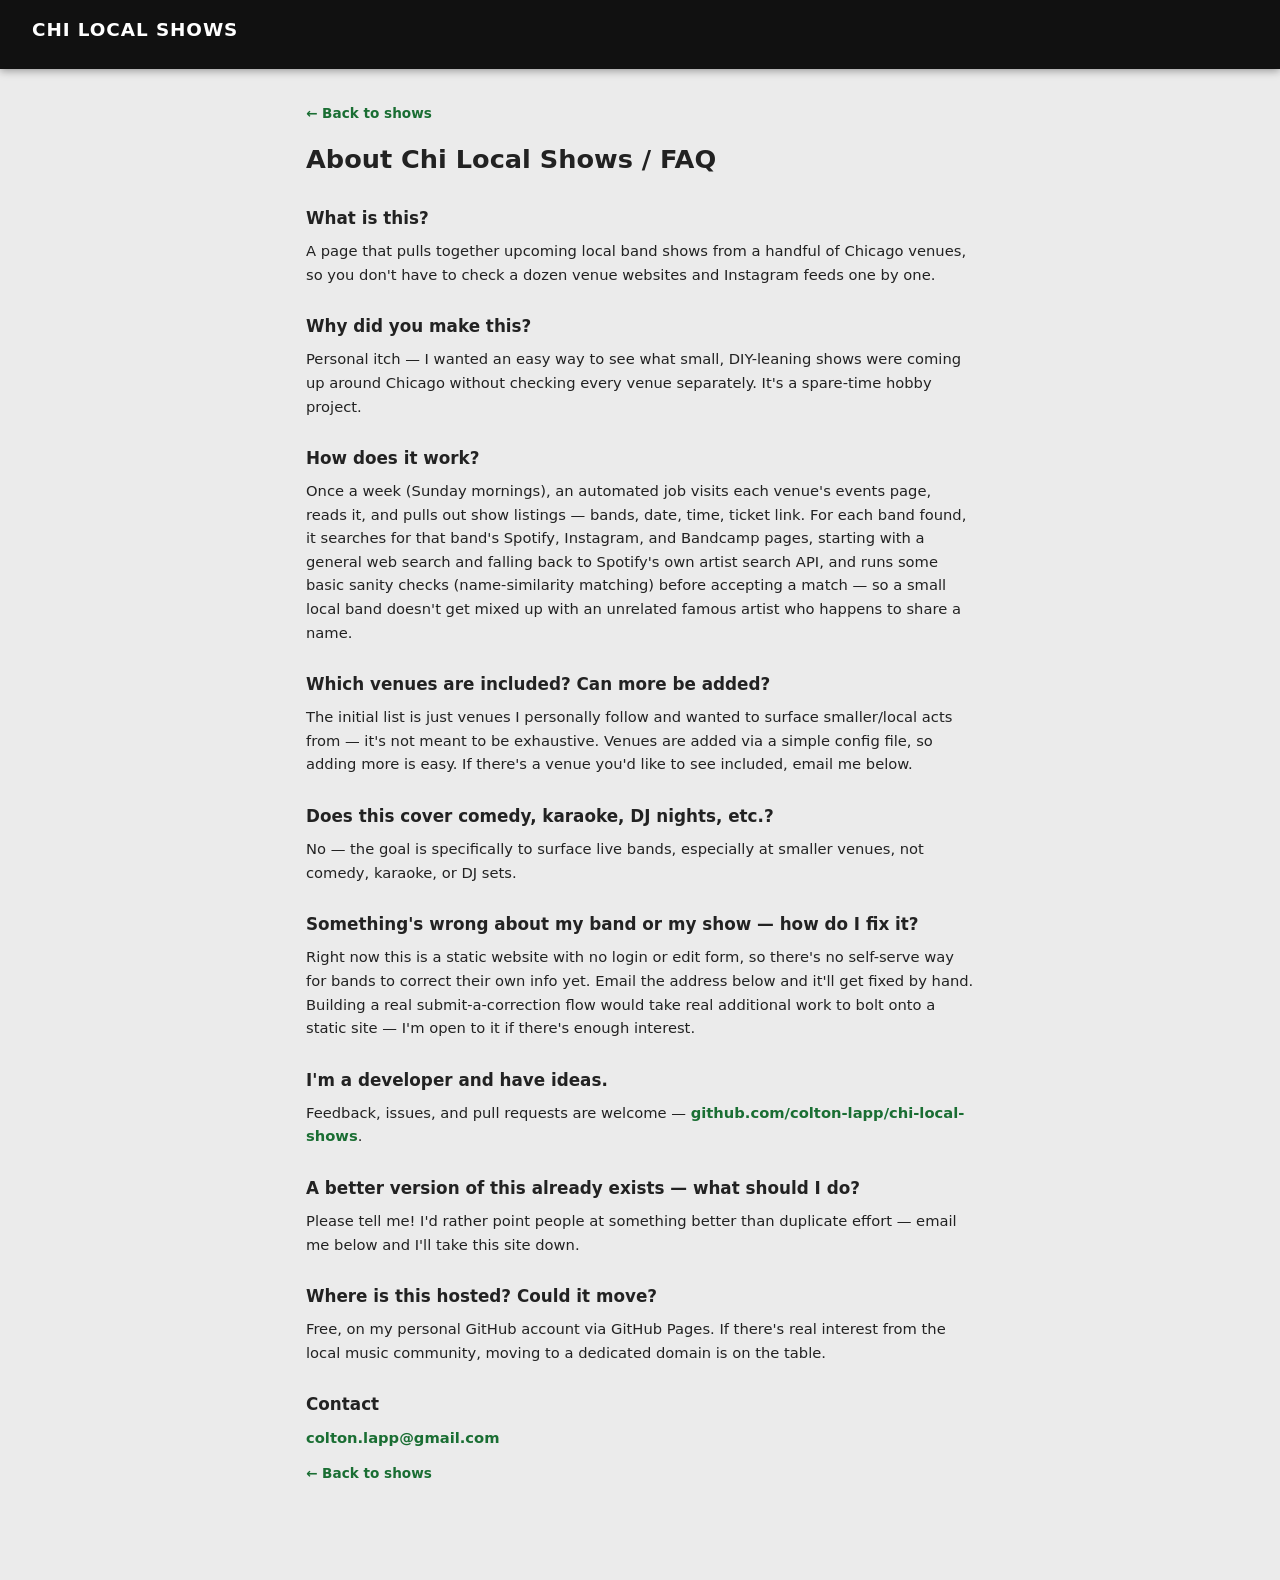
<file: about.html>
<!DOCTYPE html>
<html lang="en">
<head>
  <meta charset="utf-8">
  <meta name="viewport" content="width=device-width, initial-scale=1">
  <title>About — Chi Local Shows</title>
  <link rel="stylesheet" href="static/style.css">
</head>
<body>
  <header>
    <div class="header-top">
      <h1><a href="index.html" style="color:inherit">Chi Local Shows</a></h1>
    </div>
  </header>
  <main class="doc-page">
    <a class="back-link" href="index.html">&larr; Back to shows</a>
    <h1>About Chi Local Shows / FAQ</h1>

    <h2>What is this?</h2>
    <p>A page that pulls together upcoming local band shows from a handful of Chicago venues,
    so you don't have to check a dozen venue websites and Instagram feeds one by one.</p>

    <h2>Why did you make this?</h2>
    <p>Personal itch — I wanted an easy way to see what small, DIY-leaning shows were coming up
    around Chicago without checking every venue separately. It's a spare-time hobby project.</p>

    <h2>How does it work?</h2>
    <p>Once a week (Sunday mornings), an automated job visits each venue's events page, reads
    it, and pulls out show listings — bands, date, time, ticket link. For each band found, it
    searches for that band's Spotify, Instagram, and Bandcamp pages, starting with a general web
    search and falling back to Spotify's own artist search API, and runs some basic sanity
    checks (name-similarity matching) before accepting a match — so a small local band doesn't
    get mixed up with an unrelated famous artist who happens to share a name.</p>

    <h2>Which venues are included? Can more be added?</h2>
    <p>The initial list is just venues I personally follow and wanted to surface smaller/local
    acts from — it's not meant to be exhaustive. Venues are added via a simple config file, so
    adding more is easy. If there's a venue you'd like to see included, email me below.</p>

    <h2>Does this cover comedy, karaoke, DJ nights, etc.?</h2>
    <p>No — the goal is specifically to surface live bands, especially at smaller venues, not
    comedy, karaoke, or DJ sets.</p>

    <h2>Something's wrong about my band or my show — how do I fix it?</h2>
    <p>Right now this is a static website with no login or edit form, so there's no self-serve
    way for bands to correct their own info yet. Email the address below and it'll get fixed by
    hand. Building a real submit-a-correction flow would take real additional work to bolt onto
    a static site — I'm open to it if there's enough interest.</p>

    <h2>I'm a developer and have ideas.</h2>
    <p>Feedback, issues, and pull requests are welcome —
    <a href="https://github.com/colton-lapp/chi-local-shows" target="_blank">github.com/colton-lapp/chi-local-shows</a>.</p>

    <h2>A better version of this already exists — what should I do?</h2>
    <p>Please tell me! I'd rather point people at something better than duplicate effort — email
    me below and I'll take this site down.</p>

    <h2>Where is this hosted? Could it move?</h2>
    <p>Free, on my personal GitHub account via GitHub Pages. If there's real interest from the
    local music community, moving to a dedicated domain is on the table.</p>

    <h2>Contact</h2>
    <p><a href="mailto:colton.lapp@gmail.com">colton.lapp@gmail.com</a></p>

    <a class="back-link" href="index.html">&larr; Back to shows</a>
  </main>
</body>
</html>
</file>
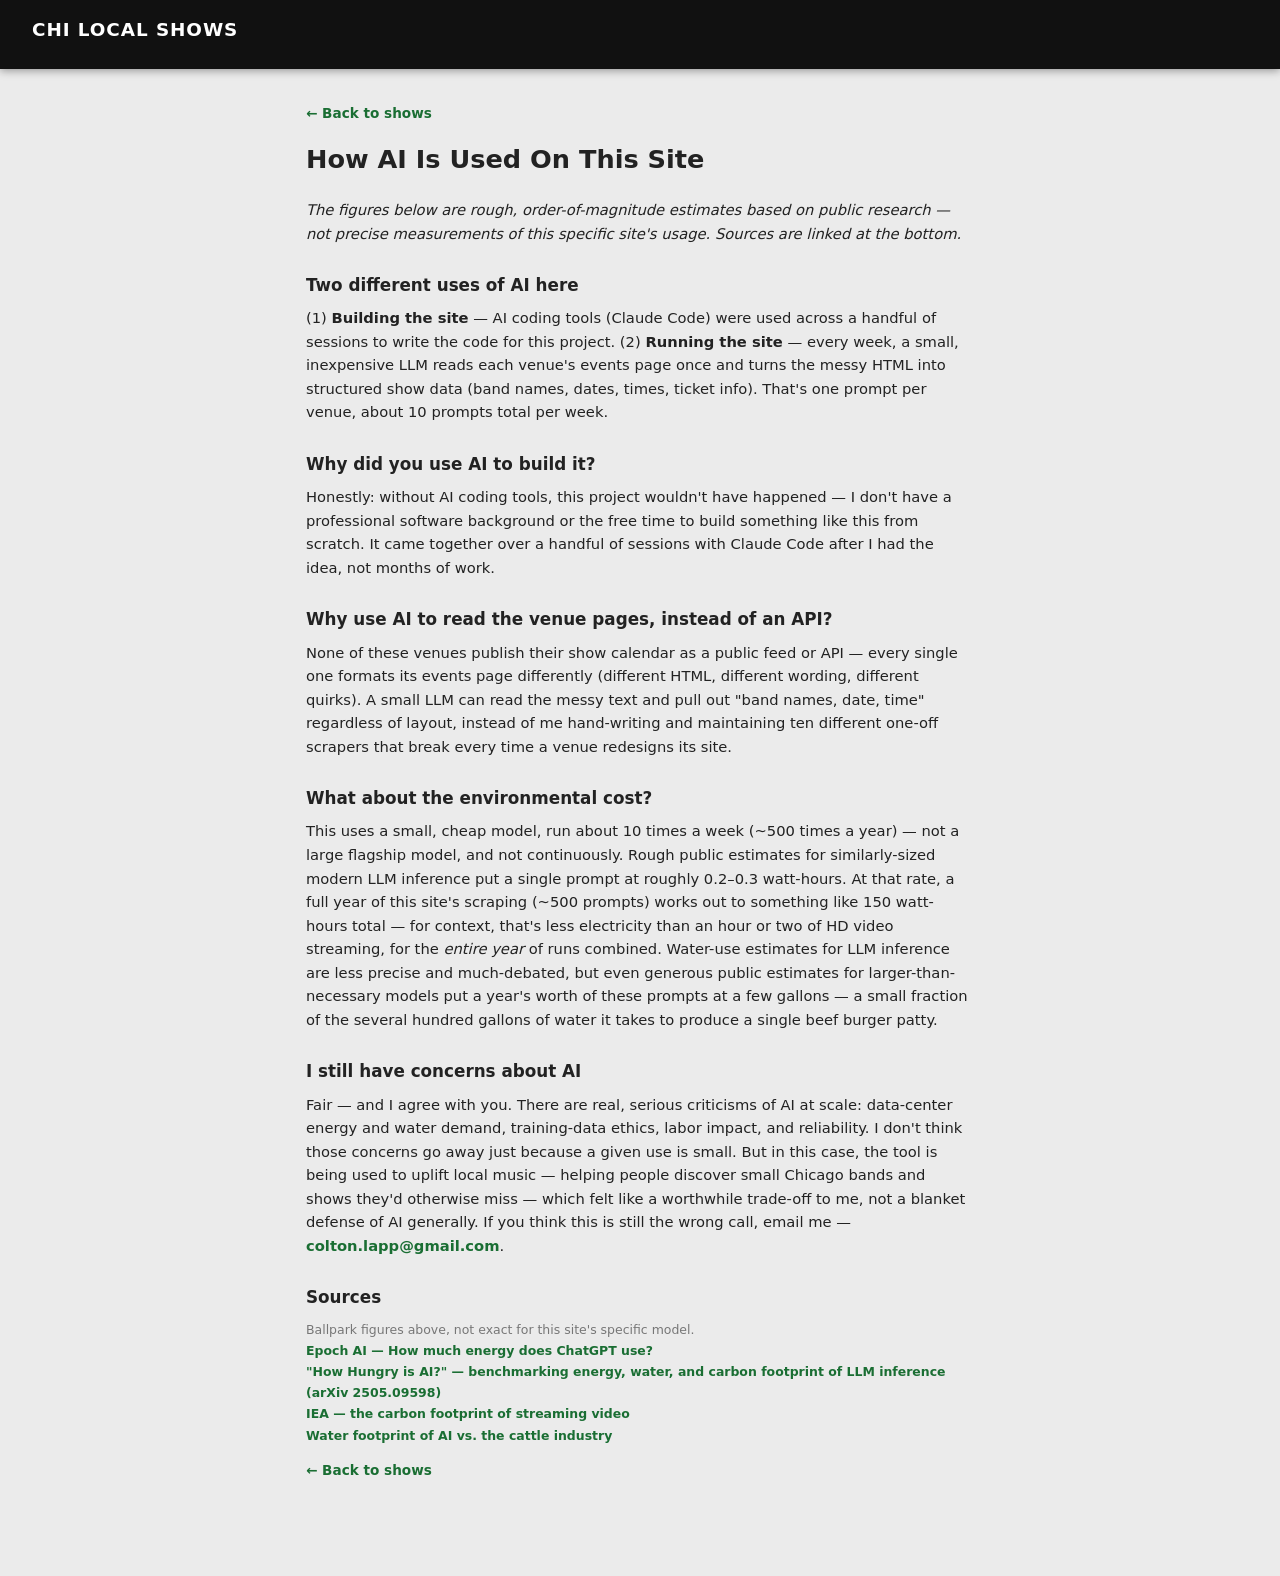
<file: ai-usage.html>
<!DOCTYPE html>
<html lang="en">
<head>
  <meta charset="utf-8">
  <meta name="viewport" content="width=device-width, initial-scale=1">
  <title>How AI Is Used — Chi Local Shows</title>
  <link rel="stylesheet" href="static/style.css">
</head>
<body>
  <header>
    <div class="header-top">
      <h1><a href="index.html" style="color:inherit">Chi Local Shows</a></h1>
    </div>
  </header>
  <main class="doc-page">
    <a class="back-link" href="index.html">&larr; Back to shows</a>
    <h1>How AI Is Used On This Site</h1>
    <p><em>The figures below are rough, order-of-magnitude estimates based on public research —
    not precise measurements of this specific site's usage. Sources are linked at the bottom.</em></p>

    <h2>Two different uses of AI here</h2>
    <p>(1) <strong>Building the site</strong> — AI coding tools (Claude Code) were used across a
    handful of sessions to write the code for this project. (2) <strong>Running the site</strong>
    — every week, a small, inexpensive LLM reads each venue's events page once and turns the
    messy HTML into structured show data (band names, dates, times, ticket info). That's one
    prompt per venue, about 10 prompts total per week.</p>

    <h2>Why did you use AI to build it?</h2>
    <p>Honestly: without AI coding tools, this project wouldn't have happened — I don't have a
    professional software background or the free time to build something like this from scratch.
    It came together over a handful of sessions with Claude Code after I had the idea, not
    months of work.</p>

    <h2>Why use AI to read the venue pages, instead of an API?</h2>
    <p>None of these venues publish their show calendar as a public feed or API — every single
    one formats its events page differently (different HTML, different wording, different
    quirks). A small LLM can read the messy text and pull out "band names, date, time" regardless
    of layout, instead of me hand-writing and maintaining ten different one-off scrapers that
    break every time a venue redesigns its site.</p>

    <h2>What about the environmental cost?</h2>
    <p>This uses a small, cheap model, run about 10 times a week (~500 times a year) — not a
    large flagship model, and not continuously. Rough public estimates for similarly-sized modern
    LLM inference put a single prompt at roughly 0.2–0.3 watt-hours. At that rate, a full year of
    this site's scraping (~500 prompts) works out to something like 150 watt-hours total — for
    context, that's less electricity than an hour or two of HD video streaming, for the
    <em>entire year</em> of runs combined. Water-use estimates for LLM inference are less precise
    and much-debated, but even generous public estimates for larger-than-necessary models put a
    year's worth of these prompts at a few gallons — a small fraction of the several hundred
    gallons of water it takes to produce a single beef burger patty.</p>

    <h2>I still have concerns about AI</h2>
    <p>Fair — and I agree with you. There are real, serious criticisms of AI at scale: data-center
    energy and water demand, training-data ethics, labor impact, and reliability. I don't think
    those concerns go away just because a given use is small. But in this case, the tool is being
    used to uplift local music — helping people discover small Chicago bands and shows they'd
    otherwise miss — which felt like a worthwhile trade-off to me, not a blanket defense of AI
    generally. If you think this is still the wrong call, email me —
    <a href="mailto:colton.lapp@gmail.com">colton.lapp@gmail.com</a>.</p>

    <h2>Sources</h2>
    <p class="source-list">
      Ballpark figures above, not exact for this site's specific model.<br>
      <a href="https://epoch.ai/gradient-updates/how-much-energy-does-chatgpt-use" target="_blank">Epoch AI — How much energy does ChatGPT use?</a><br>
      <a href="https://arxiv.org/html/2505.09598v1" target="_blank">"How Hungry is AI?" — benchmarking energy, water, and carbon footprint of LLM inference (arXiv 2505.09598)</a><br>
      <a href="https://www.iea.org/commentaries/the-carbon-footprint-of-streaming-video-fact-checking-the-headlines" target="_blank">IEA — the carbon footprint of streaming video</a><br>
      <a href="https://bryantresearch.co.uk/insight-items/comparing-water-footprint-ai/" target="_blank">Water footprint of AI vs. the cattle industry</a>
    </p>

    <a class="back-link" href="index.html">&larr; Back to shows</a>
  </main>
</body>
</html>
</file>
<file: static/style.css>
/* ── Reset ─────────────────────────────────────────────────── */
*, *::before, *::after { box-sizing: border-box; margin: 0; padding: 0; }

/* ── Base ──────────────────────────────────────────────────── */
body {
  font-family: system-ui, -apple-system, sans-serif;
  background: #ebebeb;
  color: #111;
  line-height: 1.5;
}

a { color: inherit; text-decoration: none; }
a:hover { text-decoration: underline; }

/* ── Header ────────────────────────────────────────────────── */
header {
  background: #111;
  color: #fff;
  padding: 1rem 2rem;
  position: sticky;
  top: 0;
  z-index: 100;
  box-shadow: 0 2px 8px rgba(0,0,0,.35);
}

.header-top {
  display: flex;
  align-items: center;
  gap: 1.5rem;
  margin-bottom: 0.6rem;
}

header h1 {
  font-size: 1.15rem;
  font-weight: 800;
  letter-spacing: 0.05em;
  text-transform: uppercase;
}

header .subtitle {
  font-size: 0.8rem;
  color: #888;
  flex: 1;
}

/* ── Filters ───────────────────────────────────────────────── */
#filters {
  display: flex;
  flex-direction: column;
  gap: 0.4rem;
}

.filter-row {
  display: flex;
  flex-wrap: wrap;
  align-items: center;
  gap: 0.35rem;
}

.filter-label {
  font-size: 0.65rem;
  font-weight: 700;
  text-transform: uppercase;
  letter-spacing: 0.08em;
  color: #666;
  min-width: 3rem;
}

.filter-btn {
  font-size: 0.72rem;
  font-weight: 500;
  padding: 0.25rem 0.65rem;
  border: 1px solid #333;
  border-radius: 99px;
  background: transparent;
  color: #aaa;
  cursor: pointer;
  transition: background 0.12s, color 0.12s, border-color 0.12s;
  letter-spacing: 0.02em;
  white-space: nowrap;
}

.filter-btn:hover {
  background: #222;
  color: #fff;
  border-color: #555;
}

.filter-btn--active {
  background: #fff;
  color: #111;
  border-color: #fff;
  font-weight: 600;
}

/* ── Layout ────────────────────────────────────────────────── */
main {
  max-width: 960px;
  margin: 2rem auto;
  padding: 0 1rem;
}

/* ── Day section ───────────────────────────────────────────── */
.day-section { margin-bottom: 2.5rem; }

.day-label {
  font-size: 1.15rem;
  font-weight: 800;
  text-transform: uppercase;
  letter-spacing: 0.07em;
  color: #333;
  margin-bottom: 0.85rem;
  padding-bottom: 0.4rem;
  border-bottom: 2px solid #d0d0d0;
}

/* ── Show card ─────────────────────────────────────────────── */
.show-card {
  background: #fff;
  border-radius: 10px;
  box-shadow: 0 1px 4px rgba(0,0,0,.08);
  margin-bottom: 1.25rem;
  overflow: hidden;
  border-left: 4px solid transparent;
}

.show-header {
  padding: 0.85rem 1.1rem;
  border-bottom: 1px solid #eee;
  display: flex;
  flex-direction: column;
  gap: 0.3rem;
}

/* Show header two-column layout */
.show-layout {
  display: flex;
  gap: 0.85rem;
  align-items: flex-start;
}

.show-venue-col {
  flex-shrink: 0;
  width: 100px;
}

.show-main-col {
  flex: 1;
  min-width: 0;
  display: flex;
  flex-direction: column;
  gap: 0.2rem;
}

.venue-thumb {
  width: 100px;
  height: 100px;
  border-radius: 8px;
  object-fit: cover;
  display: block;
}

.venue-thumb-placeholder {
  width: 100px;
  height: 100px;
  flex-shrink: 0;
}

/* Venue name: secondary label above show title */
.show-venue-line {
  line-height: 1;
}

.show-venue {
  font-size: 0.72rem;
  font-weight: 700;
  color: #999;
  text-transform: uppercase;
  letter-spacing: 0.06em;
}

.show-venue a { color: #999; }
.show-venue a:hover { color: #555; text-decoration: underline; }

/* Show title: the prominent identifier */
.show-title {
  font-size: 1.5rem;
  font-weight: 800;
  color: #111;
  line-height: 1.2;
  letter-spacing: -0.01em;
}

/* Time + date row below show title */
.show-time-date {
  display: flex;
  align-items: center;
  gap: 0.5rem;
  flex-wrap: wrap;
}

.show-time {
  font-size: 0.82rem;
  font-weight: 700;
  color: #444;
  white-space: nowrap;
}

.show-date-small {
  font-size: 0.75rem;
  color: #999;
  white-space: nowrap;
}

.venue-btn {
  display: inline-block;
  margin-top: 0.3rem;
  font-size: 0.72rem;
  font-weight: 600;
  color: #555;
  background: #f0f0f0;
  border: 1px solid #ddd;
  border-radius: 4px;
  padding: 0.2rem 0.55rem;
  transition: background 0.1s;
}
.venue-btn:hover { background: #e4e4e4; text-decoration: none; }

.show-chips-row {
  display: flex;
  flex-wrap: wrap;
  align-items: center;
  gap: 0.35rem;
  margin-top: 0.35rem;
}

.show-chip {
  font-size: 0.68rem;
  font-weight: 600;
  color: #555;
  background: #f0f0f0;
  padding: 0.1rem 0.45rem;
  border-radius: 3px;
  white-space: nowrap;
}

.show-chip--warn {
  color: #92400e;
  background: #fef3c7;
}

.show-notes {
  font-size: 0.78rem;
  color: #999;
  font-style: italic;
  margin-top: 0.25rem;
  line-height: 1.4;
}

/* ── Band cards list ───────────────────────────────────────── */
.bands-list {
  padding: 0.85rem 1.1rem;
  display: flex;
  flex-direction: column;
  gap: 0;
}

/* ── Band card ─────────────────────────────────────────────── */
.band-card {
  display: grid;
  grid-template-columns: 1fr 1fr;
  gap: 1rem;
  padding: 0.85rem 0;
}

.band-card + .band-card {
  border-top: 1px solid #f0f0f0;
}

/* ── Band info column (left) ───────────────────────────────── */
.band-info-col {
  display: flex;
  flex-direction: column;
  gap: 0.5rem;
  min-width: 0;
}

.band-top-row {
  display: flex;
  align-items: flex-start;
  gap: 0.65rem;
}

.band-top-text {
  display: flex;
  flex-direction: column;
  gap: 0.3rem;
  min-width: 0;
}

.band-img {
  width: 64px;
  height: 64px;
  border-radius: 6px;
  object-fit: cover;
  flex-shrink: 0;
}

.band-img-placeholder {
  width: 64px;
  height: 64px;
  border-radius: 6px;
  background: #e8e8e8;
  flex-shrink: 0;
  display: flex;
  align-items: center;
  justify-content: center;
  font-size: 1.3rem;
  color: #ccc;
  cursor: help;
}

.band-name {
  font-size: 1.05rem;
  font-weight: 700;
  color: #111;
  line-height: 1.25;
}

a.band-name:hover { color: #1a5c36; text-decoration: underline; }

.genre-tags {
  display: flex;
  align-items: baseline;
  flex-wrap: wrap;
  gap: 0.2rem;
  line-height: 1.3;
}

.genre-label {
  font-size: 0.7rem;
  font-weight: 700;
  color: #aaa;
  white-space: nowrap;
}

.genre-list {
  font-size: 0.7rem;
  color: #777;
}

.followers-count {
  font-size: 0.78rem;
  font-weight: 600;
  color: #555;
}

.spotify-stats {
  font-size: 0.72rem;
  color: #999;
}

.band-meta {
  display: flex;
  flex-wrap: wrap;
  gap: 0.35rem;
  align-items: center;
  line-height: 1;
}

.band-note {
  font-size: 0.72rem;
  color: #999;
  font-style: italic;
}

/* ── Badges ────────────────────────────────────────────────── */
.band-badges {
  display: flex;
  flex-wrap: wrap;
  gap: 0.3rem;
}

.show-badge,
.band-badge {
  font-size: 0.68rem;
  font-weight: 600;
  color: #444;
  background: #f0ede4;
  border: 1px solid #e2dcc9;
  border-radius: 99px;
  padding: 0.12rem 0.55rem;
  white-space: nowrap;
  cursor: help;
}

/* Show-level badges (established/rising/free) sit in the chips row, so they
   should read a bit larger/bolder than the per-band badges next to them. */
.show-badge {
  font-size: 0.78rem;
  padding: 0.18rem 0.7rem;
}

.badge-legend {
  display: flex;
  flex-wrap: wrap;
  align-items: center;
  gap: 0.5rem;
  margin: 0 0 1.5rem;
  padding-bottom: 1rem;
  border-bottom: 1px solid #d0d0d0;
}

.legend-label {
  font-size: 0.7rem;
  font-weight: 700;
  text-transform: uppercase;
  letter-spacing: 0.06em;
  color: #777;
}

.legend-item {
  font-size: 0.72rem;
  color: #555;
  background: #fff;
  border: 1px solid #ddd;
  border-radius: 99px;
  padding: 0.15rem 0.6rem;
  cursor: help;
}

/* ── Site intro ────────────────────────────────────────────── */
.site-intro {
  max-width: 640px;
  margin: 0 0 1.75rem;
  color: #444;
  font-size: 0.88rem;
  line-height: 1.55;
}

.site-intro p { margin-bottom: 0.6rem; }
.site-intro p:last-child { margin-bottom: 0; }
.site-intro a { color: #1a6e33; font-weight: 600; }
.site-intro a:hover { text-decoration: underline; }

/* ── Collapsible intro/disclaimer ─────────────────────────── */
.intro-details {
  margin-top: 0.5rem;
  border: 1px solid #d4d4d4;
  border-radius: 7px;
  overflow: hidden;
  background: #f5f5f5;
}

.intro-summary {
  display: flex;
  align-items: center;
  justify-content: space-between;
  padding: 0.6rem 0.45rem;
  cursor: pointer;
  font-size: 0.7rem;
  font-weight: 600;
  color: #333;
  list-style: none;
  user-select: none;
  gap: 0.75rem;
}

.intro-summary::-webkit-details-marker { display: none; }

.intro-summary::after {
  content: "more info ▾";
  font-size: 0.72rem;
  font-weight: 500;
  color: #616161;
  white-space: nowrap;
  flex-shrink: 0;
}

.intro-details[open] .intro-summary {
  border-bottom: 1px solid #ddd;
}

.intro-details[open] .intro-summary::after {
  content: "less ▴";
}

.intro-detail-body {
  padding: 0.55rem 0.85rem 0;
  font-size: 0.82rem;
  color: #777;
  line-height: 1.5;
}

.site-intro .intro-ai-link {
  display: block;
  padding: 0.4rem 0.85rem 0.7rem;
  font-size: 0.8rem;
  font-weight: 600;
  color: #1a6e33;
}

.intro-external-links {
  display: flex;
  gap: 1.25rem;
  margin-top: 0.65rem;
}

.site-intro .intro-external-links a {
  font-size: 0.85rem;
  font-weight: 600;
  color: #1a6e33;
}

/* ── Filters hamburger toggle (mobile only) ────────────────── */
.filters-toggle {
  display: none; /* hidden on desktop */
  align-items: center;
  gap: 0.4rem;
  font-size: 0.72rem;
  font-weight: 600;
  color: #aaa;
  background: transparent;
  border: 1px solid #444;
  border-radius: 4px;
  padding: 0.25rem 0.6rem;
  cursor: pointer;
  margin-left: auto;
  white-space: nowrap;
}

.filters-toggle:hover { color: #fff; border-color: #777; }

/* ── Collapsible day sections ─────────────────────────────── */
.day-section summary.day-label {
  cursor: pointer;
  list-style: none;
}
.day-section summary.day-label::-webkit-details-marker { display: none; }
.day-section summary.day-label::before {
  content: "▾ ";
  font-size: 0.9em;
}
.day-section details:not([open]) summary.day-label::before {
  content: "▸ ";
}

/* ── Social rows (Instagram/Bandcamp) ──────────────────────── */
/* Each is a 2-column clickable row — logo | title + 2-3 line blurb —
   with no card background/border by default: an "invisible" click target
   across the whole row, just a subtle hover highlight to show it's clickable. */
.social-rows {
  display: flex;
  flex-direction: column;
  gap: 0.1rem;
}

.social-row {
  display: grid;
  grid-template-columns: 22px 1fr;
  align-items: center;
  gap: 0.5rem;
  padding: 0.3rem 0.3rem;
  margin: 0 -0.3rem;
  border-radius: 6px;
  text-decoration: none;
  color: inherit;
  transition: background 0.12s;
}
.social-row:hover {
  background: #f4f3ee;
  text-decoration: none;
}

.social-row-logo {
  display: flex;
  align-items: center;
  justify-content: center;
}

.social-row-logo-img {
  width: 20px;
  height: 20px;
  flex-shrink: 0;
}

.social-row-text {
  min-width: 0;
}

.social-row-title {
  display: block;
  font-size: 0.74rem;
  font-weight: 600;
  color: #333;
  line-height: 1.3;
  white-space: nowrap;
  overflow: hidden;
  text-overflow: ellipsis;
}

.social-row-snippet {
  display: -webkit-box;
  font-size: 0.72rem;
  color: #555;
  line-height: 1.3;
  -webkit-line-clamp: 2;
  -webkit-box-orient: vertical;
  overflow: hidden;
}

/* Fallback when a platform link wasn't found at all */
.social-not-found {
  display: block;
  font-size: 0.7rem;
  font-weight: 600;
  color: #999;
  background: #fafaf8;
  border: 1px dashed #ddd;
  border-radius: 6px;
  padding: 0.35rem 0.5rem;
  text-decoration: none;
}
.social-not-found:hover {
  color: #777;
  border-color: #ccc;
  text-decoration: none;
}

/* ── Spotify button (standalone, below the social rows) ────── */
.social-icon {
  width: 13px;
  height: 13px;
  flex-shrink: 0;
  vertical-align: middle;
}

.btn-spotify {
  display: inline-flex;
  align-self: flex-start;
  align-items: center;
  gap: 0.35rem;
  font-size: 0.76rem;
  font-weight: 700;
  color: #fff;
  background: #1db954;
  border: 1px solid #1db954;
  border-radius: 999px;
  padding: 0.3rem 0.75rem;
  margin-top: 0.2rem;
  text-decoration: none;
}
.btn-spotify:hover {
  background: #17a34a;
  text-decoration: none;
}

/* ── Band embeds column (right) ────────────────────────────── */
.band-embeds-col {
  display: flex;
  flex-direction: column;
  gap: 0.4rem;
  min-width: 0;
}

.spotify-embed iframe,
.bandcamp-embed iframe {
  display: block;
  width: 100%;
  border: none;
  border-radius: 6px;
}

.bandcamp-embed {
  border: 1px solid #c8e8f4;
  border-radius: 6px;
  overflow: hidden;
}

.bandcamp-embed iframe {
  border-radius: 0;
}

.bandcamp-label {
  display: block;
  font-size: 0.62rem;
  font-weight: 600;
  color: #1DA0C3;
  text-align: center;
  padding: 0.1rem 0;
  background: #f0faff;
  letter-spacing: 0.03em;
}


/* ── Doc pages (about.html, ai-usage.html) ─────────────────── */
.doc-page {
  max-width: 700px;
  margin: 2rem auto;
  padding: 0 1rem 3rem;
  color: #222;
}

.doc-page h1 {
  font-size: 1.6rem;
  font-weight: 800;
  margin-bottom: 1.25rem;
}

.doc-page h2 {
  font-size: 1.05rem;
  font-weight: 700;
  margin: 1.75rem 0 0.5rem;
}

.doc-page p {
  font-size: 0.92rem;
  line-height: 1.6;
  margin-bottom: 0.75rem;
}

.doc-page a { color: #1a6e33; font-weight: 600; }
.doc-page a:hover { text-decoration: underline; }

.doc-page .back-link {
  display: inline-block;
  font-size: 0.85rem;
  margin-bottom: 1rem;
}

.doc-page .source-list {
  font-size: 0.78rem;
  color: #777;
  line-height: 1.7;
}

/* ── Responsive: stack on narrow screens ───────────────────── */
@media (max-width: 600px) {
  header { padding: 0.75rem 1rem; }

  /* Stack title + date vertically; toggle button spans both rows on the right */
  .header-top {
    display: grid;
    grid-template-columns: 1fr auto;
    grid-template-rows: auto auto;
    align-items: center;
    gap: 0;
    margin-bottom: 0;
  }

  .header-top h1 {
    grid-column: 1;
    grid-row: 1;
  }

  .header-top .subtitle {
    grid-column: 1;
    grid-row: 2;
    flex: none;
    margin-top: 0.1rem;
  }

  .filters-toggle {
    grid-column: 2;
    grid-row: 1 / 3;
    margin-left: 0.75rem;
    align-self: center;
  }

  .show-venue-col { width: 64px; }
  .venue-thumb { width: 64px; height: 64px; }
  .venue-thumb-placeholder { width: 64px; height: 64px; }
  .show-title { font-size: 1.25rem; }

  .show-time-date { gap: 0.35rem; }
  .show-chips-row { gap: 0.3rem; margin-top: 0.45rem; }
  .genre-tags { gap: 0.3rem; }
  .band-meta { gap: 0.5rem; }
  .band-badges { gap: 0.4rem; }

  .band-card {
    grid-template-columns: 1fr;
  }

  .filter-btn { font-size: 0.68rem; padding: 0.2rem 0.5rem; }

  /* Filters hidden by default on mobile; shown when toggled */
  #filters {
    display: none;
    margin-top: 0.6rem;
  }
  #filters.filters-open {
    display: flex;
  }

  /* Show the hamburger toggle button on mobile */
  .filters-toggle {
    display: inline-flex;
  }
}
</file>
